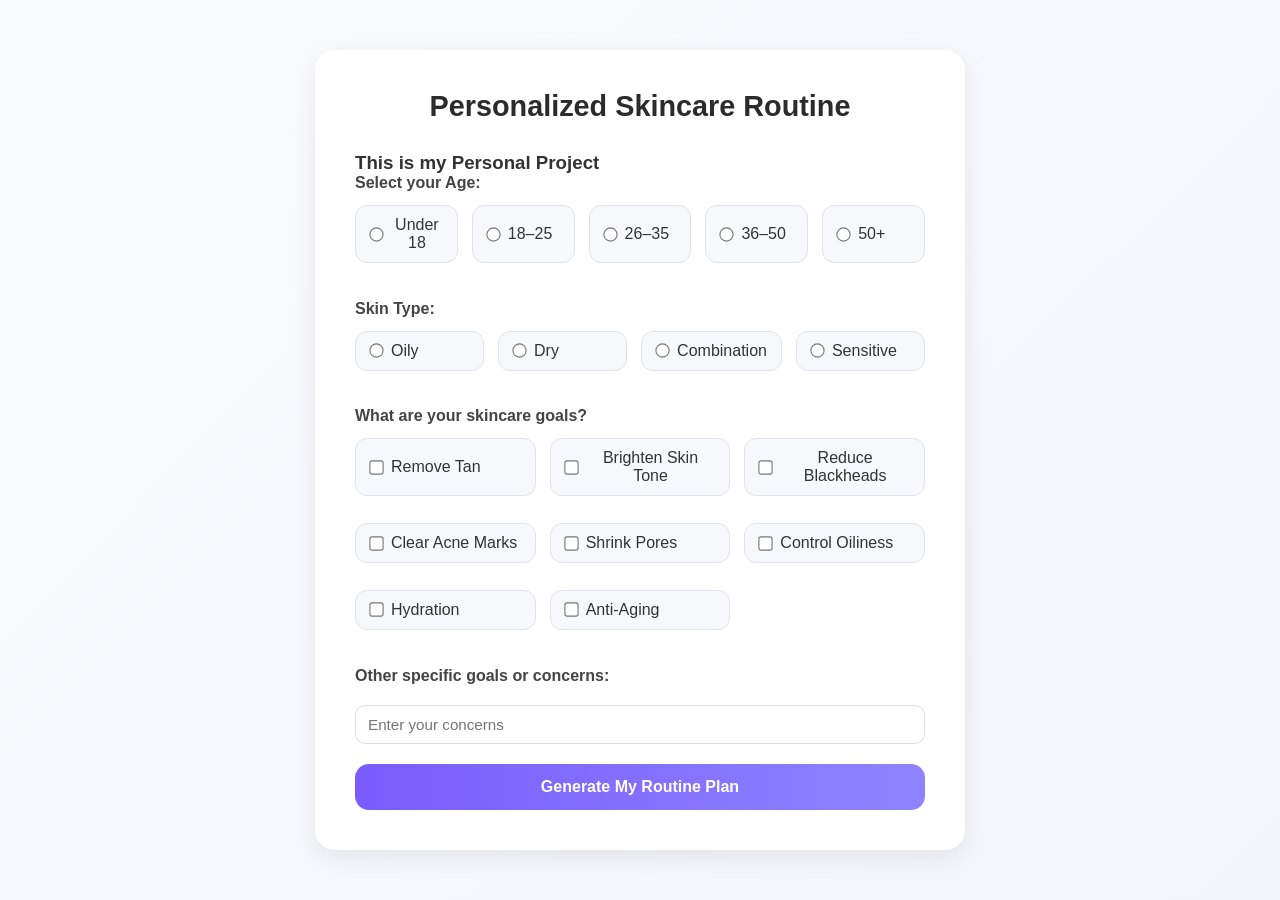
<file: templates/index.html>
<!DOCTYPE html>
<html lang="en">
<head>
  <meta charset="UTF-8">
  <title>AI Skincare Planner</title>
  <link rel="stylesheet" href="../static/styles.css">
</head>
<body>
  <div class="main-card">
    <h1>Personalized Skincare Routine</h1>
    <h3>This is my Personal Project </h3>
    <form id="skincareForm">
      
      <!-- Age -->
      <label><b>Select your Age:</b></label>
      <div class="option-group grid-5">
        <label><input type="radio" name="age" value="Under 18" required> Under 18</label>
        <label><input type="radio" name="age" value="18-25"> 18–25</label>
        <label><input type="radio" name="age" value="26-35"> 26–35</label>
        <label><input type="radio" name="age" value="36-50"> 36–50</label>
        <label><input type="radio" name="age" value="50+"> 50+</label>
      </div>

      <!-- Skin Type -->
      <label><b>Skin Type:</b></label>
      <div class="option-group grid-4">
        <label><input type="radio" name="skin_type" value="Oily" required> Oily</label>
        <label><input type="radio" name="skin_type" value="Dry"> Dry</label>
        <label><input type="radio" name="skin_type" value="Combination"> Combination</label>
        <label><input type="radio" name="skin_type" value="Sensitive"> Sensitive</label>
      </div>

      <!-- Goals -->
      <label><b>What are your skincare goals?</b></label>
      <div class="option-group grid-3">
        <label><input type="checkbox" name="goals" value="Remove tan"> Remove Tan</label>
        <label><input type="checkbox" name="goals" value="Brighten skin tone"> Brighten Skin Tone</label>
        <label><input type="checkbox" name="goals" value="Reduce blackheads"> Reduce Blackheads</label>
        <label><input type="checkbox" name="goals" value="Clear acne marks"> Clear Acne Marks</label>
        <label><input type="checkbox" name="goals" value="Shrink pores"> Shrink Pores</label>
        <label><input type="checkbox" name="goals" value="Control oiliness"> Control Oiliness</label>
        <label><input type="checkbox" name="goals" value="Hydration"> Hydration</label>
        <label><input type="checkbox" name="goals" value="Anti-aging"> Anti-Aging</label>
      </div>

      <!-- Other -->
      <label><b>Other specific goals or concerns:</b></label>
      <input type="text" id="other" name="other" placeholder="Enter your concerns">

      <button type="submit" class="download-btn">Generate My Routine Plan</button>
    </form>
  </div>
  
  <script src="../static/main.js"></script>
</body>
</html>
</file>
<file: static/styles.css>
/* Reset */
* {
  margin: 0;
  padding: 0;
  box-sizing: border-box;
  font-family: 'Inter', 'Poppins', sans-serif;
}

/* Body */
body {
  background: linear-gradient(135deg, #fafbff, #f3f5fa);
  display: flex;
  justify-content: center;
  align-items: center;
  min-height: 100vh;
  color: #333;
}

/* Card */
.main-card {
  background: #fff;
  padding: 2.5rem;
  border-radius: 20px;
  box-shadow: 0 8px 25px rgba(0,0,0,0.08);
  width: 650px;
  max-width: 95%;
  transition: all 0.3s ease;
}

.main-card:hover {
  transform: translateY(-3px);
  box-shadow: 0 14px 40px rgba(0,0,0,0.12);
}

.main-card h1 {
  font-size: 1.8rem;
  font-weight: 600;
  margin-bottom: 1.8rem;
  color: #2b2b2b;
  text-align: center;
}

/* Section Labels */
label {
  font-weight: 600;
  margin-bottom: 0.8rem;
  display: block;
  color: #444;
}

/* Option groups with grid layout */
.option-group {
  display: grid;
  gap: 14px;
  margin-bottom: 1.5rem;
}

/* Different layouts per section */
.grid-5 { grid-template-columns: repeat(5, 1fr); } /* For Age */
.grid-4 { grid-template-columns: repeat(4, 1fr); } /* For Skin Type */
.grid-3 { grid-template-columns: repeat(3, 1fr); } /* For Goals */

/* Option box style */
.option-group label {
  font-weight: 500;
  color: #333;
  display: flex;
  align-items: center;
  gap: 8px;
  background: #f7f8fc;
  padding: 10px 14px;
  border-radius: 12px;
  border: 1.5px solid #e0e3eb;
  cursor: pointer;
  transition: all 0.3s ease;
  text-align: center;
}

.option-group input {
  accent-color: #7a5cff;
  transform: scale(1.1);
  cursor: pointer;
}

/* Hover effect */
.option-group label:hover {
  background: #f0f2fa;
  border-color: #c9cff5;
}

/* Textbox */
#other {
  border: 1.5px solid #ddd;
  border-radius: 10px;
  font-size: 0.95rem;
  outline: none;
  padding: 10px 12px;
  margin-top: 0.5rem;
  width: 100%;
  transition: 0.3s ease;
}

#other:focus {
  border-color: #7a5cff;
  box-shadow: 0 0 6px rgba(122, 92, 255, 0.25);
}

/* Button */
.download-btn {
  width: 100%;
  background: linear-gradient(90deg, #7a5cff, #8e84ff);
  color: #fff;
  font-size: 1rem;
  padding: 14px 22px;
  border: none;
  border-radius: 14px;
  cursor: pointer;
  font-weight: 600;
  transition: all 0.3s ease;
  margin-top: 1.2rem;
}

.download-btn:hover {
  background: linear-gradient(90deg, #6a4bff, #7d70ff);
  transform: translateY(-2px);
  box-shadow: 0 6px 20px rgba(122, 92, 255, 0.3);
}
</file>
